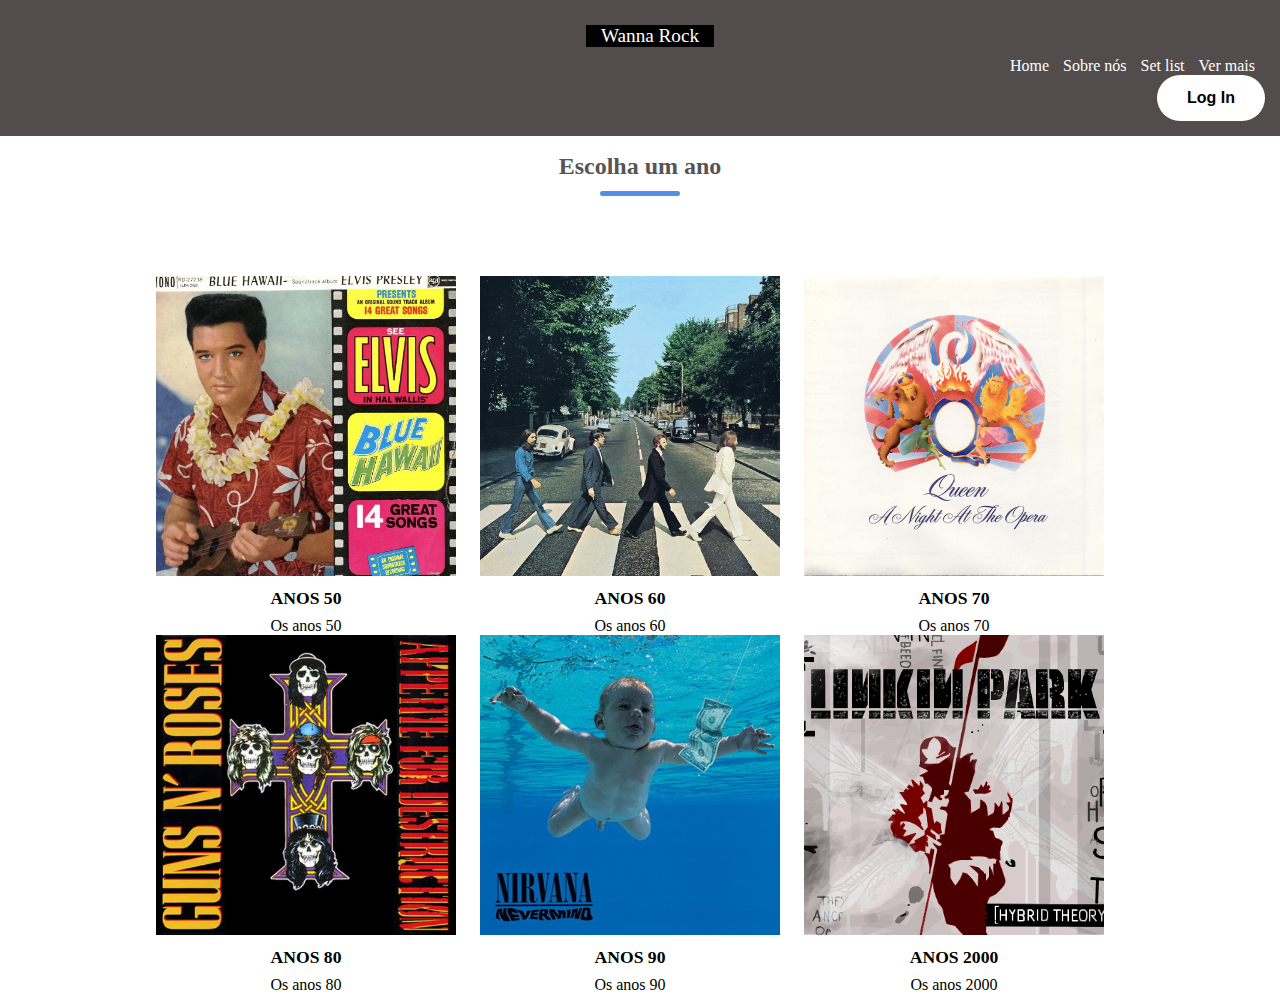
<file: index.html>
<!DOCTYPE html>
<html lang="pt-br">
<head>
    <meta charset="UTF-8">
    <meta name="viewport" content="width=device-width, initial-scale=1.0">
    <link rel="stylesheet" href="style.css">
    <link rel="shortcut icon" href="img/Wanna-Rock.ico" type="image/x-icon">
    <title>Wanna Rock</title>
</head>
<body>
    <div class="header">
        <div class="container">
            <div class="navbar">
                <div class="nome">Wanna Rock</div>
                </div>
      </div>
      <nav>
        <ul>
            <li><a href="#">Home</a></li>
            <li><a href="teste049.html">Sobre nós</a></li>
            <li><a href="#">Set list</a></li>
            <li><a href="index2.html">Ver mais</a></li>
            <div class="butao">
                <button type="button">Log In</button>
            </div>
        </ul>
      </nav>
      </div>
    </div>
    <div class="fundo">
    <div class="container-2">
        <h2 class="title">Escolha um ano</h2>
        <div class="container-img">
            <!--Anos 50-->
            <div class="ano">
                <a href="anos50.html"><img src="img/Elvis.jpg" alt="" class="ano-img" ></a>
                <h2 class="titulo">Anos 50</h2>
                <span class="anos">Os anos 50</span>
            </div>
            <!--Anos 60--> <!--Product-box-->
            <div class="ano">
                <img src="img/The-Beatles.jpg" alt="" class="ano-img">
                <h2 class="titulo">Anos 60</h2>
                <span class="anos">Os anos 60</span>
            </div>
            <!--Anos 70-->
            <div class="ano">
                <img src="img/Queen.jpg" alt="" class="ano-img"> <!--product-img-->
                <h2 class="titulo">Anos 70</h2> <!--product-title-->
                <span class="anos">Os anos 70</span> <!--product-price-->
            </div>
            <!--Anos 80-->
            <div class="ano">
                <a href="anos80.html"><img src="img/Gnr.jpg" alt="" class="ano-img"></a>
                <h2 class="titulo">Anos 80</h2>
                <span class="anos">Os anos 80</span>
            </div>
            <!--Anos 90-->
            <div class="ano">
                <img src="img/Nirvana.jpg" alt="" class="ano-img">
                <h2 class="titulo">Anos 90</h2>
                <span class="anos">Os anos 90</span>
            </div>
            <!--Anos 2000-->
            <div class="ano">
                <img src="img/link-park.png" alt="" class="ano-img">
                <h2 class="titulo">Anos 2000</h2>
                <span class="anos">Os anos 2000</span>
            </div>
            </div>
             </div>
    </div>
    </div>
</body>
</html>
</file>
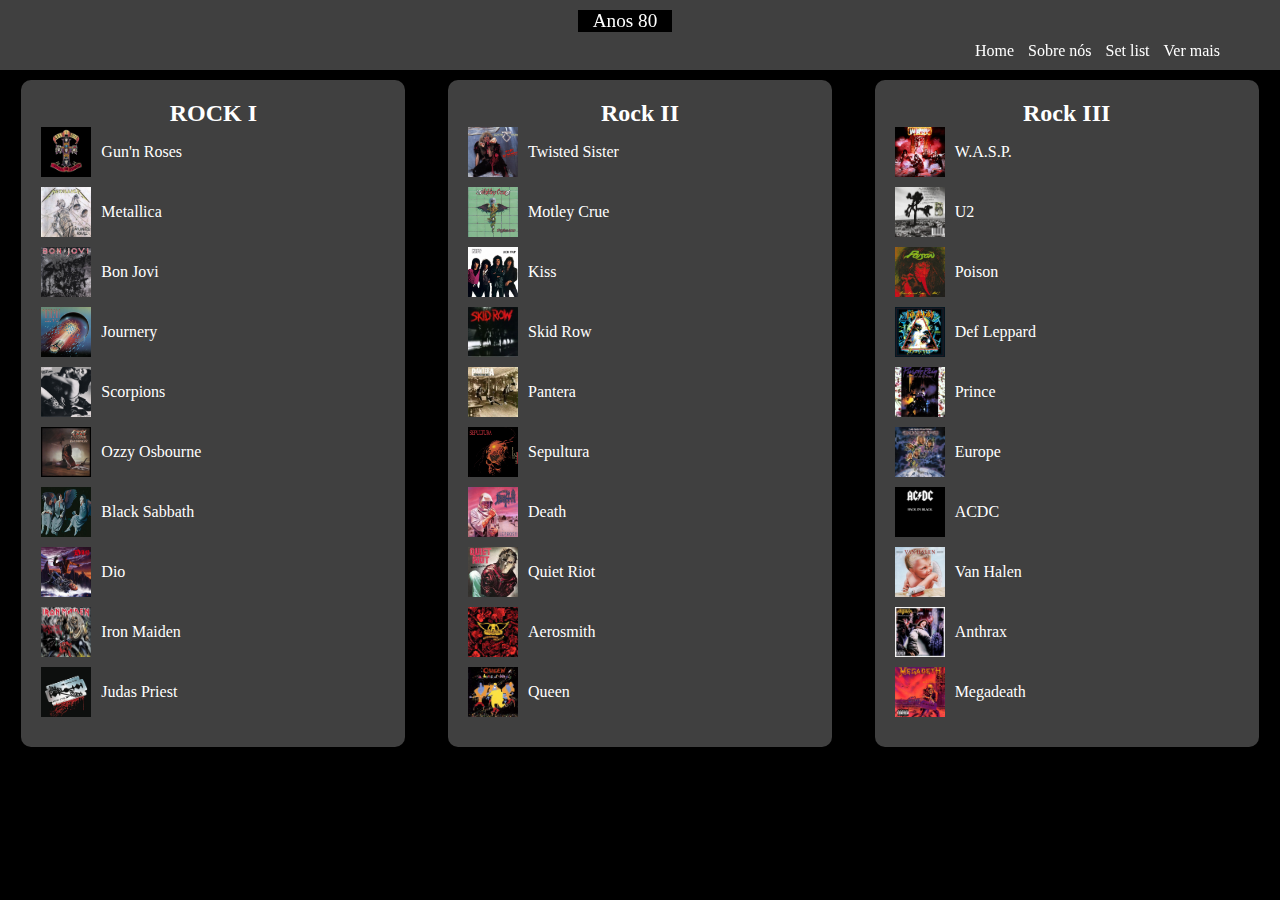
<file: anos80.html>
<!DOCTYPE html>
<html>
<head>
    <meta charset="UTF-8">
    <meta name="viewport" content="width=device-width, initial-scale=1.0">
    <link rel="stylesheet" href="style.css">
    <link rel="shortcut icon" href="img/Wanna-Rock.ico" type="image/x-icon">
    <title>Setlist rock</title>
</head>
<body>
    <div id="header">
        <div class="container">
            <div class="navbar">
                <div class="nome">Anos 80</div>
                </div>
      </div>
      <nav>
        <ul>
            <li><a href="#">Home</a></li>
            <li><a href="#">Sobre nós</a></li>
            <li><a href="#">Set list</a></li>
            <li><a href="index.html">Ver mais</a></li>
        </ul>
      </nav>
      </div>
    </div>
    </div>

    <div class="list">
        <h2>ROCK I</h2>
        <a href=""><img src="img80/guns.jpg" alt="Cantor 1">Gun'n Roses</a>
        <a href=""><img src="img80/for-all.jpg" alt="Cantor 2">Metallica</a>
        <a href=""><img src="img80/bon-jovi.jpg" alt="Cantor 2">Bon Jovi </a>
        <a href=""><img src="img80/journery.jpg" alt="Cantor 2">Journery</a>
        <a href=""><img src="img80/scorpions.jpg" alt="Cantor 1">Scorpions</a>
        <a href=""><img src="img80/ozzy.jpg" alt="Cantor 2">Ozzy Osbourne</a>
        <a href=""><img src="img80/black.jpg" alt="Cantor 2">Black Sabbath </a> 
        <a href=""><img src="img80/dio.jpg" alt="Cantor 1">Dio</a>
        <a href=""><img src="img80/iron.jpg" alt="Cantor 2">Iron Maiden</a>
        <a href=""><img src="img80/judas.jpg" alt="Cantor 2">Judas Priest</a>
    </div>

    <div class="list">
        <h2>Rock II</h2>
        <a href=""><img src="img80/Twisted.jpg" alt="Cantor 3">Twisted Sister</a>
        <a href=""><img src="img80/Motley.jpeg" alt="Cantor 4">Motley Crue</a>
        <a href=""><img src="img80/kiss.jpg" alt="Cantor 3">Kiss</a>
        <a href=""><img src="img80/skid.jpg" alt="Cantor 4">Skid Row</a>
        <a href=""><img src="img80/pantera.jpeg" alt="Cantor 3">Pantera</a>
        <a href=""><img src="img80/sepultura.jpg" alt="Cantor 4">Sepultura</a>
        <a href=""><img src="img80/death.jpg" alt="Cantor 3">Death</a>
        <a href=""><img src="img80/quiet.jpg" alt="Cantor 4">Quiet Riot</a>
        <a href=""><img src="img80/aerosmith.jpeg" alt="Cantor 3">Aerosmith</a>
        <a href=""><img src="img80/queen.jpg" alt="Cantor 4">Queen</a>
        
    </div>

    <div class="list">
        <h2>Rock III</h2>
        <a href=""><img src="img80/Wasp.jpg" alt="Cantor 5">W.A.S.P.</a>
        <a href=""><img src="img80/u2.jpg" alt="">U2</a>
        <a href=""><img src="img80/poison.jpg" alt="">Poison</a>
        <a href=""><img src="img80/def.jpg" alt="">Def Leppard</a>
        <a href=""><img src="img80/prince.jpg" alt="">Prince</a>
        <a href=""><img src="img80/europe.jpg" alt="">Europe</a>
        <a href=""><img src="img80/acdc.jpg" alt="">ACDC</a>
        <a href=""><img src="img80/van.jpg" alt="">Van Halen</a>
        <a href=""><img src="img80/anthrax.jpg" alt="">Anthrax</a>
        <a href=""><img src="img80/mega.jpg" alt="">Megadeath</a>
    </div>

    <style>
        body {
            background-color: black;
            color: white;
            display: flex;
            justify-content: space-around;
            align-items: flex-start; 
            height: 100vh;
            margin: 0;
            padding: 0;
        }
        
        #header {
            background-color: rgba(128, 128, 128, 0.5);
            height: 70px;
            display: fixed;
            align-items: center;
            justify-content: flex-end;
            padding-right: 50px;
            position: fixed; 
            width: 100%;
           
        }

        a {
            color: white;
            text-decoration: none;
        }

        .theme-button {
            width: 50px;
            height: 50px;
        }
        .list {
            background-color: rgba(128, 128, 128, 0.5);
            width: 30%;
            padding: 20px;
            margin-top: 80px; /* to avoid overlap with the header */
            border-radius: 10px; /* for smooth border */
        }
        .list h2 {
            text-align: center;
        }
        .list a {
            display: flex;
            align-items: center;
            color: white;
            text-decoration: none;
            margin-bottom: 10px;
        }
        .list img {
            width: 50px;
            height: 50px;
            margin-right: 10px;
        }
        .theme-button {
            background-image: none;
            background-color: transparent;
            border-color: transparent;
            color: white;
        }
       @media (max-width: 768px) {
    body {
        flex-direction: column;
    }

    #header {
        flex-direction: column;
        text-align: center;
        padding: 10px;
        height: auto;
    }

    .container {
        display: block;
    }

    .navbar {
        display: block;
        margin-top: 10px;
    }

    .list {
        width: 100%;
        margin-top: 20px;
    }

    .list h2 {
        font-size: 24px;
    }

    .list a {
        font-size: 18px;
    }

    .list img {
        width: 40px;
        height: 40px;
    }
}

    </style>
    <script>
        function toggleTheme() {
            var body = document.body;
            if (body.style.backgroundColor === "black") {
                body.style.backgroundColor = "white";
                body.style.color = "black";
                var lists = document.getElementsByClassName('list');
                for (var i = 0; i < lists.length; i++) {
                    lists[i].style.backgroundColor = "white";
                    lists[i].style.color = "black";
                }
                var headerLinks = document.querySelectorAll('#header a');
                for (var i = 0; i < headerLinks.length; i++) {
                    headerLinks[i].style.color = "black";
                }
                
            } else {
                body.style.backgroundColor = "black";
                body.style.color = "white";
                var lists = document.getElementsByClassName('list');
                for (var i = 0; i < lists.length; i++) {
                    lists[i].style.backgroundColor = "rgba(128,128,128,0.5)";
                    lists[i].style.color = "white";
                }
                var headerLinks = document.querySelectorAll('#header a');
                for (var i = 0; i < headerLinks.length; i++) {
                    headerLinks[i].style.color = "white";
                }
                
            }
        }
    </script>
</body>
</html>


<!-- <div class="list">
        <h2>Rock</h2>
        <a href=""><img src="" alt="Cantor 1"></a>
        <a href=""><img src="" alt="Cantor 2"></a>
        <a href=""><img src="" alt="Cantor 2"> </a>
        <a href=""><img src="" alt="Cantor 2"></a>
        <a href=""><img src="" alt="Cantor 1"></a>
        <a href=""><img src="" alt="Cantor 2"></a>
        <a href=""><img src="" alt="Cantor 2"> </a>
        <a href=""><img src="" alt="Cantor 1"></a>
        <a href=""><img src="" alt="Cantor 2"></a>
        <a href=""><img src="" alt="Cantor 2"></a>
      </div>
      <style> -->
</file>
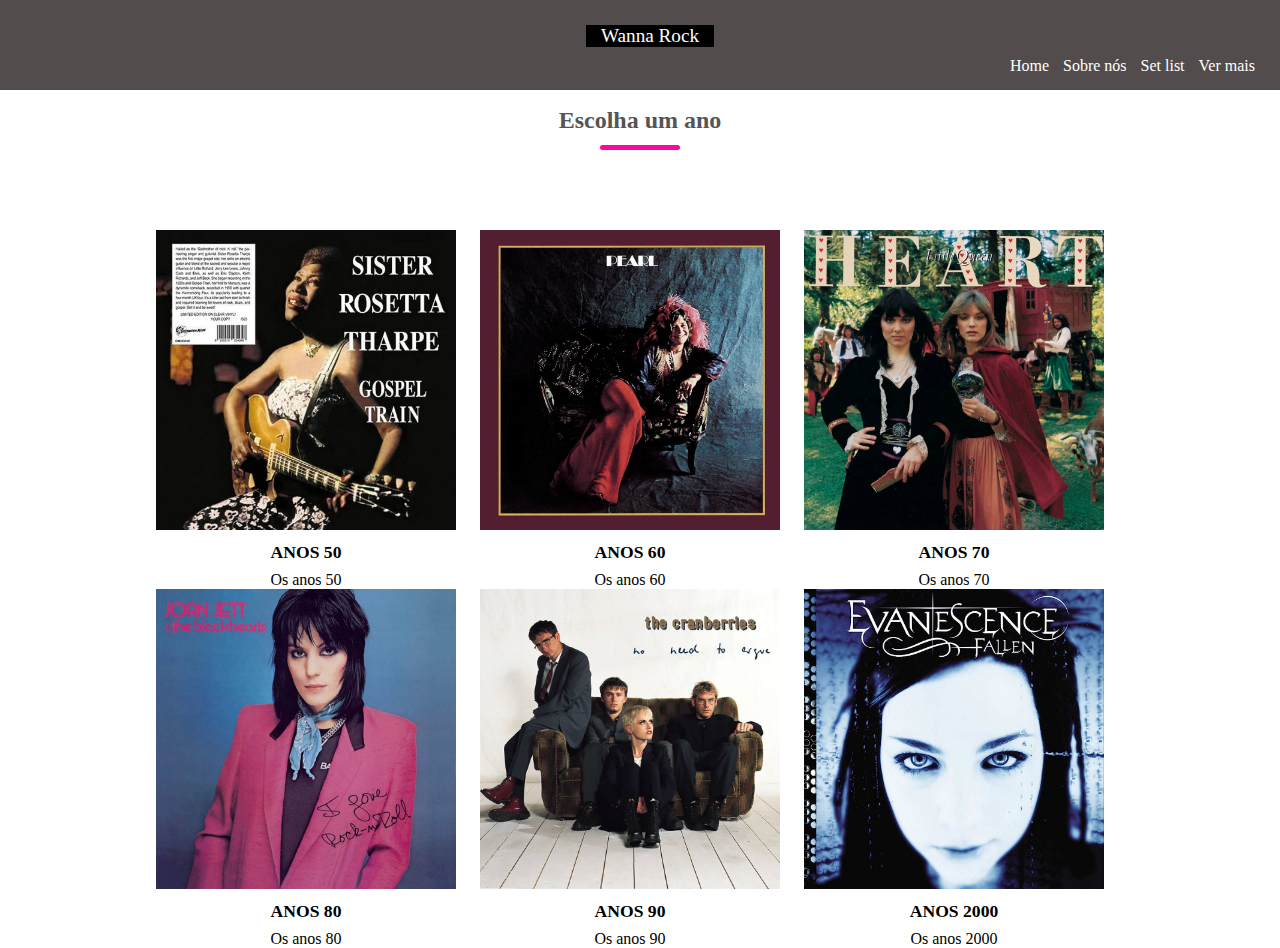
<file: index2.html>
<!DOCTYPE html>
<html lang="pt-br">
<head>
    <meta charset="UTF-8">
    <meta name="viewport" content="width=device-width, initial-scale=1.0">
    <link rel="stylesheet" href="style.css">
    <link rel="shortcut icon" href="img/Wanna-Rock.ico" type="image/x-icon">
    <title>Wanna Rock</title>
</head>
<body>
    <div class="header">
        <div class="container">
            <div class="navbar">
                <div class="nome">Wanna Rock</div>
                </div>
      </div>
      <nav>
        <ul>
            <li><a href="#">Home</a></li>
            <li><a href="#">Sobre nós</a></li>
            <li><a href="#">Set list</a></li>
            <li><a href="index.html">Ver mais</a></li>
        </ul>
      </nav>
      </div>
    </div>
    <div class="fundo">
    <div class="container-2">
        <h2 class="title">Escolha um ano</h2>
        <div class="container-img">
            <!--Anos 50-->
            <div class="ano">
                <a href=""><img src="img/tharpe.png" alt="" class="ano-img" ></a>
                <h2 class="titulo">Anos 50</h2>
                <span class="anos">Os anos 50</span>
            </div>
            <!--Anos 60--> 
            <div class="ano">
                <img src="img/pearl.jpg" alt="" class="ano-img">
                <h2 class="titulo">Anos 60</h2>
                <span class="anos">Os anos 60</span>
            </div>
            <!--Anos 70-->
            <div class="ano">
                <img src="img/hert.jpg" alt="" class="ano-img"> <!--product-img-->
                <h2 class="titulo">Anos 70</h2> <!--product-title-->
                <span class="anos">Os anos 70</span> <!--product-price-->
            </div>
            <!--Anos 80-->
            <div class="ano">
                <img src="img/jett.jpg" alt="" class="ano-img">
                <h2 class="titulo">Anos 80</h2>
                <span class="anos">Os anos 80</span>
            </div>
            <!--Anos 90-->
            <div class="ano">
                <img src="img/cranberries.jpg" alt="" class="ano-img">
                <h2 class="titulo">Anos 90</h2>
                <span class="anos">Os anos 90</span>
            </div>
            <!--Anos 2000-->
            <div class="ano">
                <img src="img/evanes.jpg" alt="" class="ano-img">
                <h2 class="titulo">Anos 2000</h2>
                <span class="anos">Os anos 2000</span>
            </div>
            </div>
             </div>
    </div>
    </div>
    <style>
      .fundo{
        background-color: #fff;
      }
        .title::after{
          background-color: #fe079f;
        }
    </style>
</body>
</html>
</file>
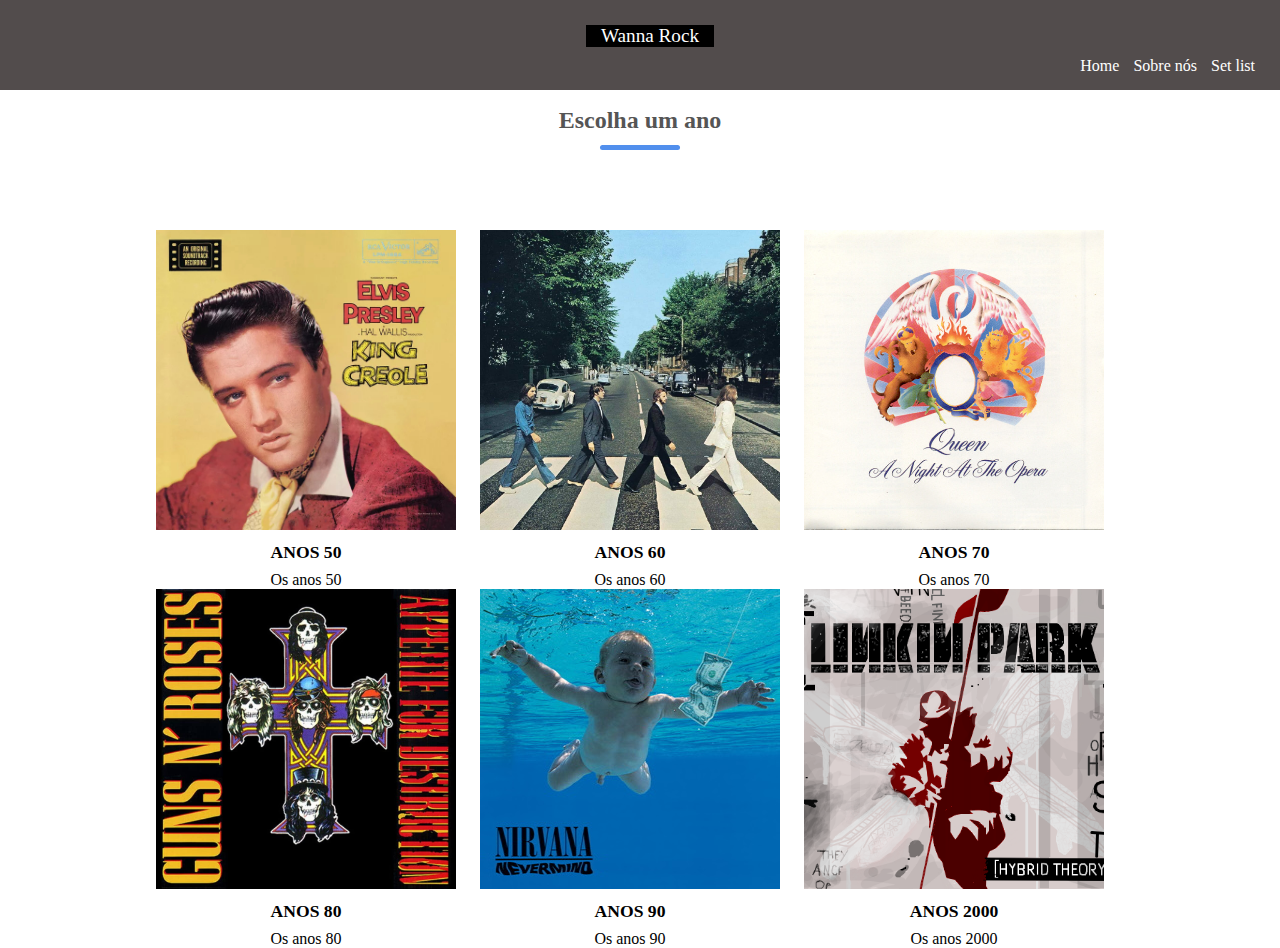
<file: teste.html>
<!DOCTYPE html>
<html lang="pt-br">
<head>
    <meta charset="UTF-8">
    <meta name="viewport" content="width=device-width, initial-scale=1.0">
    <link rel="stylesheet" href="style.css">
    <link rel="shortcut icon" href="img/Wanna-Rock.ico" type="image/x-icon">
    <title>Wanna Rock</title>
</head>
<body>
    <div class="header">
        <div class="container">
            <div class="navbar">
                <div class="nome">Wanna Rock</div>
                </div>
      </div>
      <nav>
        <ul>
            <li><a href="#">Home</a></li>
            <li><a href="#">Sobre nós</a></li>
            <li><a href="#">Set list</a></li>
        </ul>
      </nav>
      </div>
    </div>
    <div class="container-2">
        <h2 class="title">Escolha um ano</h2>
        <div class="container-img">
        <!--Anos 50-->
        <div class="ano">
            <a href=""><img src="img/Elvis1.jpg" alt="" class="ano-img" ></a>
            <h2 class="titulo">Anos 50</h2>
            <span class="anos">Os anos 50</span>
        </div>
        <!--Anos 60--> <!--Product-box-->
        <div class="ano">
            <img src="img/The-Beatles.jpg" alt="" class="ano-img">
            <h2 class="titulo">Anos 60</h2>
            <span class="anos">Os anos 60</span>
        </div>
        <!--Anos 70-->
        <div class="ano">
            <img src="img/Queen.jpg" alt="" class="ano-img"> <!--product-img-->
            <h2 class="titulo">Anos 70</h2> <!--product-title-->
            <span class="anos">Os anos 70</span> <!--product-price-->
        </div>
        <!--Anos 80-->
        <div class="ano">
            <img src="img/Gnr.jpg" alt="" class="ano-img">
            <h2 class="titulo">Anos 80</h2>
            <span class="anos">Os anos 80</span>
        </div>
        <!--Anos 90-->
        <div class="ano">
            <img src="img/Nirvana.jpg" alt="" class="ano-img">
            <h2 class="titulo">Anos 90</h2>
            <span class="anos">Os anos 90</span>
        </div>
        <!--Anos 2000-->
        <div class="ano">
            <img src="img/link-park.png" alt="" class="ano-img">
            <h2 class="titulo">Anos 2000</h2>
            <span class="anos">Os anos 2000</span>
        </div>
        </div>
         </div>
    </div>
</body>

<style>
    *{
    margin: 0;
    padding: 0;
    box-sizing: border-box;
}
.navbar{
    display: flex;
    align-items: center;
    padding: 10px;
    cursor: pointer;
}
.header{
    background-color:rgb(82, 76, 76);
    padding: 15px;
}
nav{
    flex: 1;
    text-align: right;
}
nav ul{
    display: inline-block;
    list-style: none;
}
nav ul li{
    display: inline-block;
    margin-right: 10px;
}
a{
    text-decoration: none;
    color: #fff;
}
p{
  color: #fff;
}
.container{
    max-width: 1300px;
    margin: auto;
    padding-left: 45px;
    padding-right: 25px;
}
.nome{
    color: #fff;
    background-color: black;
    margin: auto;
    font-size: larger;
    font-family: 'Times New Roman', Times, serif;
    padding-left: 15px;
    padding-right: 15px;
}
/*  Colocar no index site principal*/

.container-img{
    text-align: center;
}
.ano{
    position: relative;
    display: inline-block;
    vertical-align: top;
    margin-right: 20px;
}
.ano:hover{
    padding: 10px;
    border: 1px solid var(--text-color);
    transition: .4s;
}
.ano-img{
    width: 300px;
    height: auto;
    aspect-ratio: 1/1;
    object-fit: cover;
    margin-bottom: .5rem;
}
.titulo{
    font-size: 1.1rem;
    font-weight: 600;
    text-transform: uppercase;
    margin-bottom: .5rem;
}
.anos{
    font-weight: 500;
}
</style>
</html>
</file>
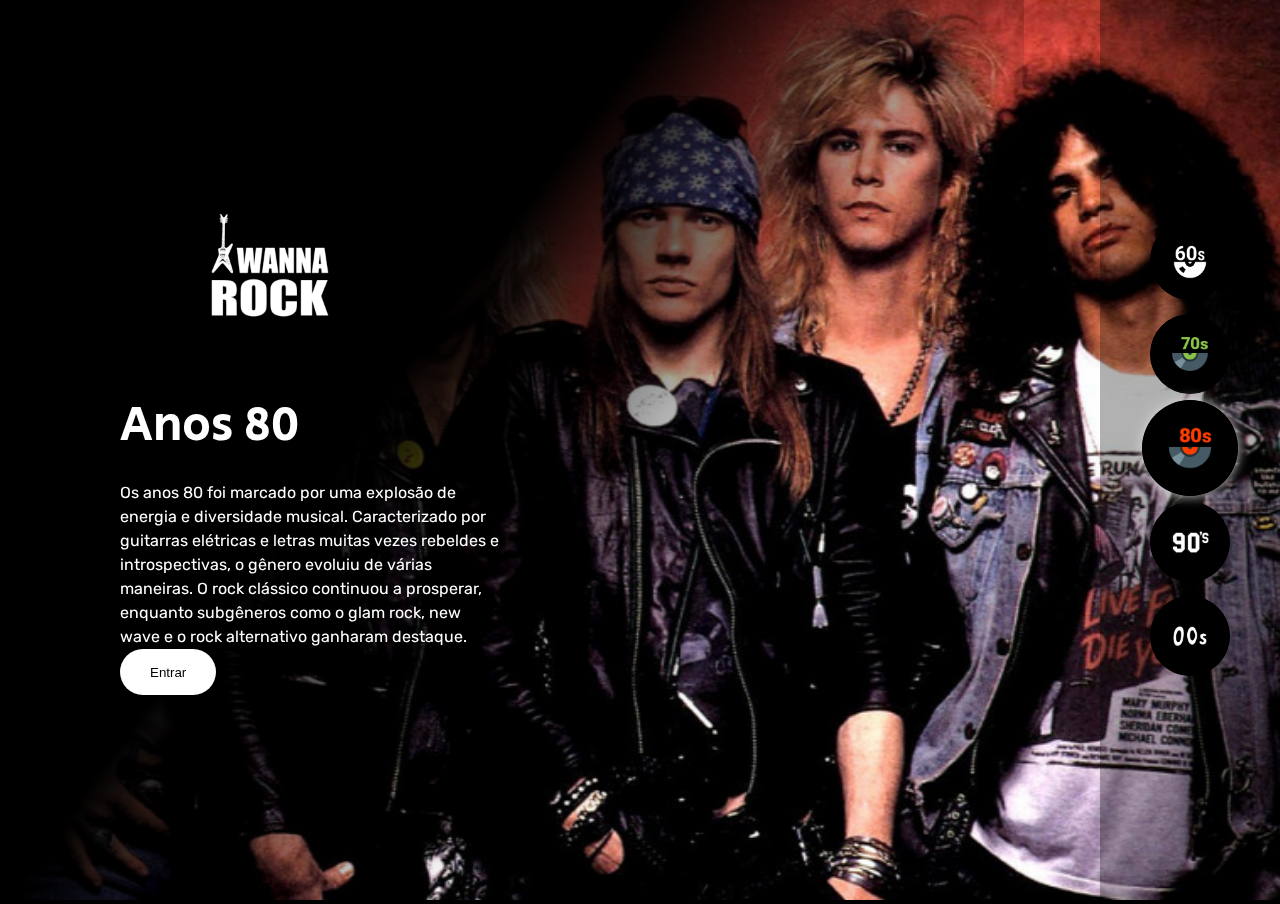
<file: teste049.html>
<!DOCTYPE html>
<html lang="pt-BR">
	<head>
		<meta charset="UTF-8" />
		<meta name="viewport" content="width=device-width, initial-scale=1.0" />

		<link rel="preconnect" href="https://fonts.googleapis.com" />
		<link rel="preconnect" href="https://fonts.gstatic.com" crossorigin />
		<link href="https://fonts.googleapis.com/css2?family=Rubik&family=Secular+One&display=swap" rel="stylesheet" />

		<link rel="stylesheet" href="Teste/reset.css" />
		<link rel="stylesheet" href="Teste/estilo.css" />
        <link rel="stylesheet" href="Teste/responsivo.css">
		

		<title>Wanna Rock</title>
	</head>

	<body>
		<main class="personagens">
			<div class="personagem">
				<img class="imagem" src="Teste/imgs/beatles.jpg" alt="Personagem Tony Chopper" />
				<div class="conteudo">
					<i class="logo"></i>
					<h2 class="nome-personagem">Anos 60</h2>
					<p class="descricao">A década de 60 é um período transformador para o rock, marcado por uma explosão de criatividade e inovação musical. O surgimento dos Beatles revolucionou o gênero, introduzindo melodias cativantes e experimentação sonora. O rock psicodélico ganhou destaque com bandas como The Jimi Hendrix Experience e Pink Floyd, explorando novos horizontes sonoros. </p>
					<div class="butao">
						<a href="" target="_blank">
					<button type="button">Entrar</button>
						</a>
					 </div>	
				</div>
			</div>

			<div class="personagem">
				<img class="imagem" src="Teste/imgs/queen-1.jpg" alt="Personagem Roronoa Zoro" />
				<div class="conteudo">
					<i class="logo"></i>
					<h2 class="nome-personagem">Anos 70</h2>
					<p class="descricao">Os anos 70 foi uma época de ouro para o rock, com uma grande diversidade de estilos. O rock clássico atingiu o auge, com bandas lendárias como Led Zeppelin, The Rolling Stones e Pink Floyd produzindo álbuns icônicos. O surgimento do punk rock, com o Sex Pistols e The Ramones, trouxe uma atitude mais crua e rebelde à música. </p>
				    <div class="butao">
						<a href="" target="_blank">
					<button type="button">Entrar</button>
						</a>
					 </div>	
				</div>
			</div>

			<div class="personagem selecionado">
				<img class="imagem" src="Teste/imgs/guns.jpg" alt="Personagem Monkey D. Luffy" />
				<div class="conteudo">
					<i class="logo"></i>
					<h2 class="nome-personagem">Anos 80</h2>
					<p class="descricao">
						Os anos 80 foi marcado por uma explosão de energia e diversidade musical. Caracterizado por guitarras elétricas e letras muitas vezes rebeldes e introspectivas, o gênero evoluiu de várias maneiras. O rock clássico continuou a prosperar, enquanto subgêneros como o glam rock, new wave e o rock alternativo ganharam destaque. </p>
						<div class="butao">
							<a href="anos80.html" target="_blank">
						<button type="button">Entrar</button>
							</a>
						 </div>	
					</div>
			</div>

			<div class="personagem">

				<img class="imagem" src="Teste/imgs/Nirvana.jpg" alt="Personagem Nami" />
				<div class="conteudo">
					<i class="logo"></i>
					<h2 class="nome-personagem">Anos 90</h2>
					<p class="descricao">Os anos 90 representa uma transição. O grunge, com bandas como Nirvana e Pearl Jam, dominou o cenário, trazendo letras introspectivas e uma estética mais despojada. O rock alternativo também floresceu, com bandas como Radiohead e R.E.M. explorando novas sonoridades.</p>
					<div class="butao">
						<a href="" target="_blank">
					<button type="button">Entrar</button>
						</a>
					 </div>	
				</div>
			</div>

			<div class="personagem">
				<img class="imagem" src="Teste/imgs/link-park.jpg" alt="Personagem Sanji" />
				<div class="conteudo">
					<i class="logo"></i>
					<h2 class="nome-personagem">Anos 2000</h2>
					<p class="descricao">Os 2000 testemunhou uma gama eclética de estilos e influências. O pop punk, liderado por bandas como Blink-182 e Sum 41, foi um destaque, com letras cativantes e melodias contagiantes. O post-grunge trouxe uma continuação do sucesso do rock alternativo dos anos 90, com bandas como Nickelback e Creed. </p>
                     <div class="butao">
						<a href="" target="_blank">
					<button type="button">Entrar</button>
						</a>
					 </div>			
				</div>
			</div>
		</main>
		<ul class="botoes">
			<li>
				<button class="botao">
					<img src="Teste/imgs/1.png" alt="Anos 60" />
				</button>
			</li>
			<li>
				<button class="botao">
					<img src="Teste/imgs/2.png" alt="Anos 70" />
				</button>
			</li>
			<li>
				<button class="botao selecionado">
					<img src="Teste/imgs/3.png" alt="Anos 80" />
				</button>
			</li>
			<li>
				<button class="botao">
					<img src="Teste/imgs/4.png" alt="Anos 90" />
				</button>
			</li>
			<li>
				<button class="botao">
					<img src="Teste/imgs/5.png" alt="Anos 2000" />
				</button>
			</li>
		</ul>

		<script src="Teste/test.js"></script>
        
	</body>
</html>
</file>
<file: style.css>
*{
    margin: 0;
    padding: 0;
    box-sizing: border-box;
}
.navbar{
    display: flex;
    align-items: center;
    padding: 10px;
    cursor: pointer;
}
.header{
    background-color:rgb(82, 76, 76);
    padding: 15px;
}
nav{
    flex: 1;
    text-align: right;
}
nav ul{
    display: inline-block;
    list-style: none;
}
nav ul li{
    display: inline-block;
    margin-right: 10px;
}
a{
    text-decoration: none;
    color: #fff;
}
p{
  color: #fff;
}
.container{
    max-width: 1300px;
    margin: auto;
    padding-left: 45px;
    padding-right: 25px;
}
.nome{
    color: #fff;
    background-color: black;
    margin: auto;
    font-size: larger;
    font-family: 'Times New Roman', Times, serif;
    padding-left: 15px;
    padding-right: 15px;
}
/*Estilização dos anos*/

.title{
    text-align: center;
    margin: 0 auto 80px;
    position: relative;
    line-height: 60px;
    color: #555;
}
.title::after{
    content: '';
    background: #518fed;
    width: 80px;
    height: 5px;
    border-radius: 5px;
    position: absolute;
    bottom: 0;
    left: 50%;
    transform: translateX(-50%);
}
.container-img{
    text-align: center;
}
.ano{
    position: relative;
    display: inline-block;
    vertical-align: top;
    margin-right: 20px;
}
.ano:hover{
    padding: 10px;
    border: 1px solid var(--text-color);
    transition: .4s;
}
.ano-img{
    width: 300px;
    height: auto;
    aspect-ratio: 1/1;
    object-fit: cover;
    margin-bottom: .5rem;
}
.titulo{
    font-size: 1.1rem;
    font-weight: 600;
    text-transform: uppercase;
    margin-bottom: .5rem;
}
.anos{
    font-weight: 500;
}
.fundo{
    background-color: #fff;
}
.butao>button{
    background-color: #ffffff;
    color: #000000;
    font-size: 16px;
    font-weight: bold;
    padding: 14px 30px;
    border: 0px;
    border-radius: 40px;
    cursor: pointer;
    margin-left: 20px;
}
</file>
<file: Teste/estilo.css>
body {
    background-color: #000000;
    overflow: hidden;
}

main::after {
    content: "";
    position: fixed;
    top: 0;
    left: 0;
    min-height: 100vh;
    width: 80vw;

    background: linear-gradient(-233deg, #000 40%, rgba(0, 0, 0, 0) 65%) no-repeat;
}

main .personagem {
    display: none;
    height: 100vh;
}

main .personagem.selecionado {
    display: block;
}

main .personagem .imagem {
    width: 100%;
    height: 100%;
    object-fit: cover;
}

.conteudo {
    position: absolute;
    top: 0;
    left: 120px;
    display: flex;
    flex-direction: column;
    justify-content: center;
    min-height: 100vh;
    max-width: 380px;
    z-index: 1;
}

.conteudo .nome-personagem {
    color: #ffffff;
    font-size: 48px;
    font-family: "Secular One";
    font-weight: 400;
    margin-bottom: 20px;
}

.conteudo .descricao {
    color: #ffffff;
    font-family: "Rubik";
    line-height: 24px;
}

.conteudo .logo {
    background-image: url("imgs/wanna-rock-logo.png");
    background-size: contain;
    background-position: center center;
    background-repeat: no-repeat;
    height: 150px;
    width: 300px;
    margin-bottom: 35px;
}

.botoes {
    position: fixed;
    top: 0;
    right: 0;
    display: flex;
    flex-direction: column;
    min-height: 100vh;
    width: 180px;
    justify-content: center;
    align-items: center;
    gap: 10px;
    background-color: rgba(0, 0, 0, 0.3);
}

.botoes .botao {
    border: none;
    background: #000000;
    cursor: pointer;
    border-radius: 50%;
    overflow: hidden;
    width: 80px;
    height: 80px;
}

.botoes .botao img {
    border-radius: 50%;
    width: 100%;
    height: auto;
}

.botoes .botao.selecionado {
    transform: scale(1.2);
    box-shadow: 0 0 10px #D9D9D9;
}
.butao>button{
    background-color: #ffffff;
    color: #000000;
    font-size: 16px;
    font-weight: bold;
    padding: 14px 30px;
    border: 0px;
    border-radius: 40px;
    cursor: pointer;
    margin-left: 20px;
}
.butao> a{
    text-decoration: none;
    background-color: #fff;
    color: #000;
    font-size: 16px;
    font-weight: bold;
    padding: 14px 30px;
    border: 0px;
    border-radius: 40px;
    display: inline-block;
}
.butao > a > button{
    background-color: inherit;
    color: inherit;
    border: none;
    padding: 0;
}
</file>
<file: Teste/responsivo.css>
@media (max-width: 769px) {
    main::after {
        background: linear-gradient(0deg, #000 20%, rgba(0, 0, 0, 0.00) 65%) no-repeat;
        width: 100vw;
    }

    main .personagem .imagem {
        height: 85%;
    }

    .conteudo {
        justify-content: flex-end;
        left: 0;
        top: -20%;
        max-width: 100vw;
        padding: 30px;
    }

    .conteudo .nome-personagem {
        font-size: 36px;
    }

    .conteudo .descricao {
        max-width: 500px;
    }

    .botoes {
        flex-direction: row;
        align-items: flex-end;
        width: 100%;
        padding: 30px;
    }

    .botoes .botao img {
        max-width: 60px;
    }
}

@media (max-width: 425px) {
    main .personagem .imagem {
        height: auto;
    }

    .conteudo .logo {
        width: 170px;
        height: 75px;
    }

    .conteudo {
        top: -30%;
    }

    .conteudo .nome-personagem {
        font-size: 24px;
    }

    .botoes {
        padding: 20px;
        top: -20%;
    }

    .botoes .botao img {
        max-width: 50px;
    }
}
</file>
